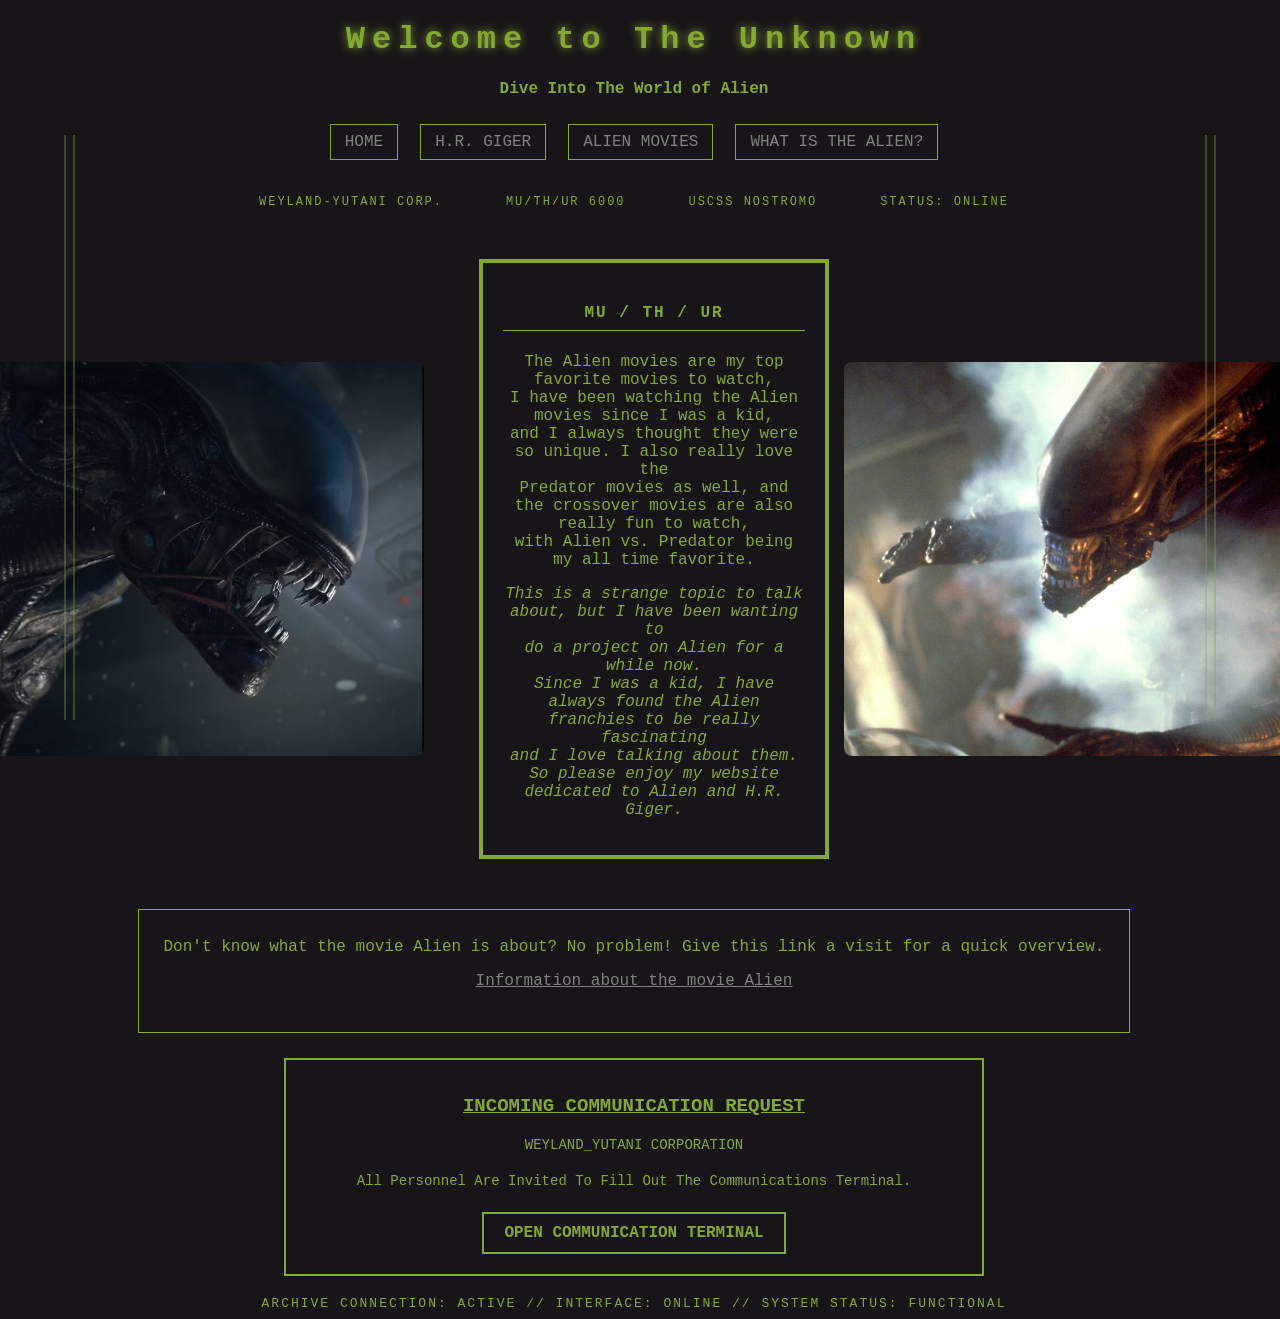
<file: index.html>
<!DOCTYPE html>

<html lang="en">
<head>
    <link rel="stylesheet" href="style.css">
    <script src="https://ajax.googleapis.com/ajax/libs/jquery/3.6.0/jquery.min.js"></script>
    <meta charset="UTF-8">
    <meta name="viewport" content="width=device-width, initial-scale=1.0">
    <!--Below is the title of my website-->
    <title>Alien: The Art of the Uncanny</title>
</head>

<body>

    <header>
        <h1 id="home-title">Welcome to The Unknown</h1>
        <h4>Dive Into The World of Alien</h4>

<nav>

    <div class="nav-links" style="text-align:center">
<a href="index.html">Home</a> 
<a href="H.R. Giger.html">H.R. Giger</a> 
<a href="Alien Movies.html">Alien Movies</a> 
<a href="What Is The Alien.html">What Is The Alien?</a> 
    </div>
</nav>
</header>

<main>

<div class="system-info">
    <span>WEYLAND-YUTANI CORP.</span>
    <span>MU/TH/UR 6000</span>
    <span>USCSS NOSTROMO</span>
    <span>STATUS: ONLINE</span>
</div>

<div class="home-layout">

<img src="images/alien-close-up.avif" 
     alt="Alien / Xenomorph"
     class="alien-image-home">

    <div class="terminal home-terminal">
        <h4 class="terminal-title">MU / TH / UR</h4>
<!--I put a brief explanation of what movie is my favorite and why I chose to do this for my page-->
    <p>The Alien movies are my top favorite movies to watch, <br> 
        I have been watching the Alien movies since I was a kid, <br>
        and I always thought they were so unique. I also really love the <br>
        Predator movies as well, and the crossover movies are also really fun to watch, <br>
        with Alien vs. Predator being my all time favorite.</p>

     <p class="special-text">This is a strange topic to talk about, but I have been wanting to <br>
        do a project on Alien for a while now. <br>
        Since I was a kid, I have always found the Alien franchies to be really fascinating <br>
        and I love talking about them. <br>
        So please enjoy my website dedicated to Alien and H.R. Giger.</p>
        </div>

<img src="images/alien-in-steam.jpeg" 
     alt="Alien / Xenomorph"
     class="alien-image-home-two">

</div>

</div>

<div class="link-terminal">
    <p>Don't know what the movie Alien is about? No problem! Give this link a visit for a quick overview.</p>
    <div class="nav-links" style="text-align:center">
    <a href="https://www.rottentomatoes.com/m/alien">Information about the movie Alien</a>
    <!--Above is a link to Rotten Tomatoes for more information on the movie-->
    </div>
    </div>

    <section class="terminal-access">

        <h2>INCOMING COMMUNICATION REQUEST</h2>

        <p>WEYLAND_YUTANI CORPORATION</p>

        <p>All Personnel Are Invited To Fill Out The Communications Terminal.</p>

        <a href="contact.html" class="terminal-button">
            OPEN COMMUNICATION TERMINAL
        </a>

</section>

    <div class="system-footer">
    ARCHIVE CONNECTION: ACTIVE // INTERFACE: ONLINE // SYSTEM STATUS: FUNCTIONAL
</div>
    
    </main>

<script>
$(document).ready(function() {
    $(".home-terminal").click(function() {
        $(this).fadeTo(200, 0.4).fadeTo(400, 1);
    });
});
</script>

</body>
</html>
</file>
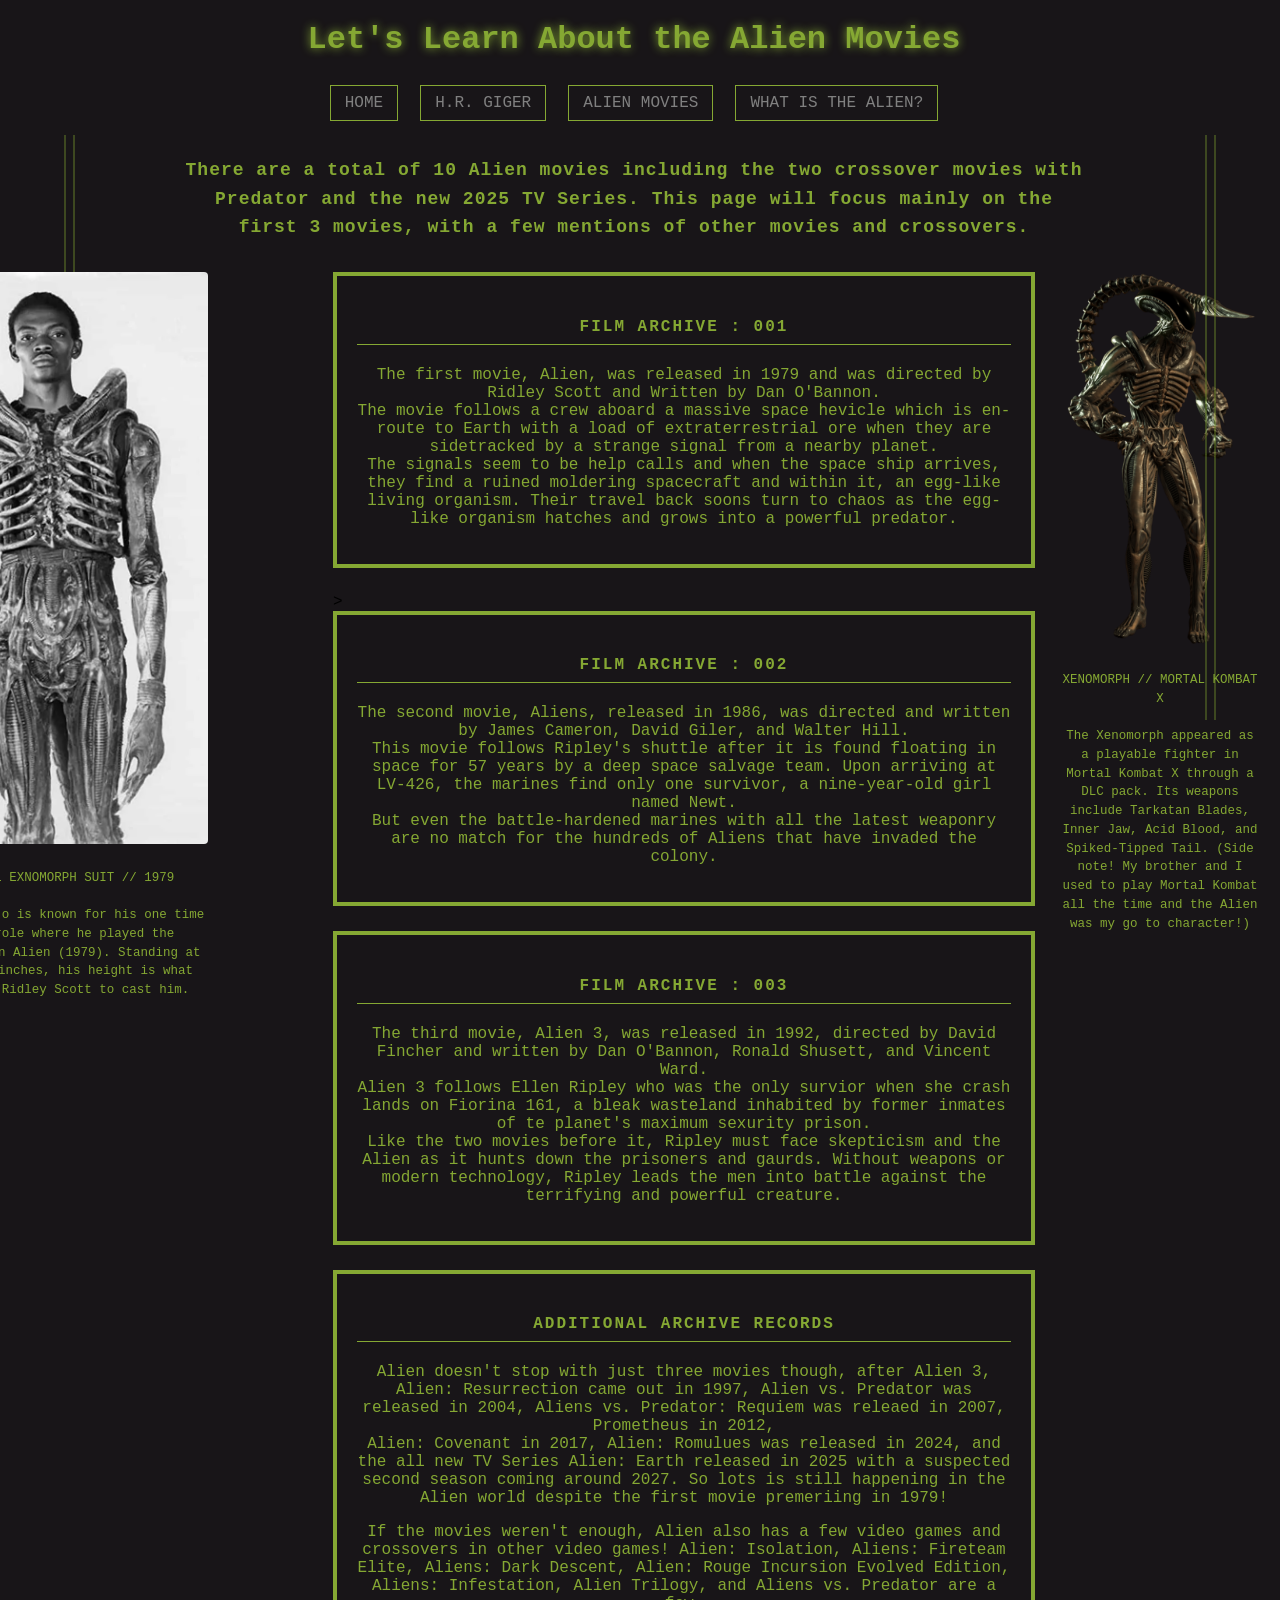
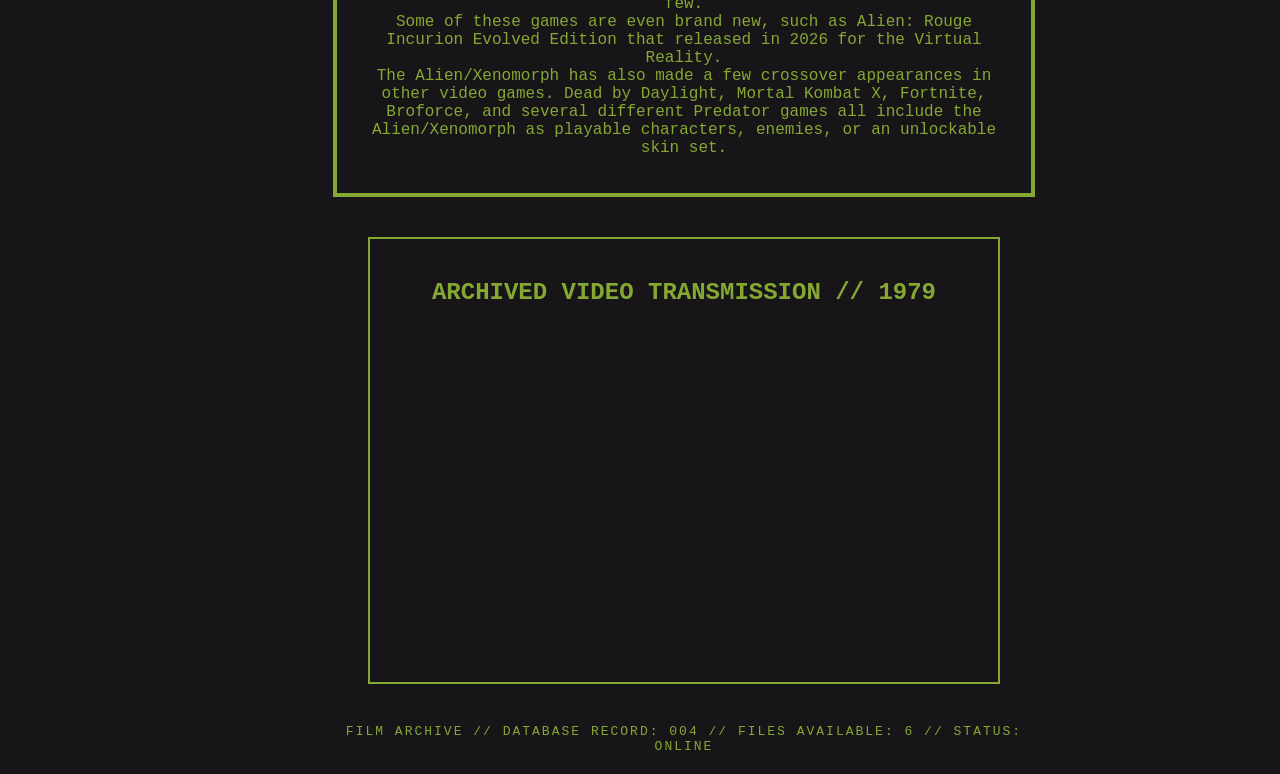
<file: Alien Movies.html>
<!DOCTYPE html>

<html lang="en">
<head>
     <link rel="stylesheet" href="style.css">
    <meta charset="UTF-8">
    <meta name="viewport" content="width=device-width, initial-scale=1.0">
    <title>The Alien Movies</title>
</head>

<body>
    <h1>Let's Learn About the Alien Movies</h1>

<nav>

    <div class="nav-links" style="text-align:center">
<a href="index.html">Home</a> 
<a href="H.R. Giger.html">H.R. Giger</a> 
<a href="Alien Movies.html">Alien Movies</a> 
<a href="What Is The Alien.html">What Is The Alien?</a> 
    </div>
</nav>

    <p class="movie-intro">There are a total of 10 Alien movies including the two crossover movies with Predator and the new 2025 TV Series. This page will focus mainly on the first 3 movies, with a few mentions of other movies and crossovers.</p>

<!--A Three-column layout with movie information and pictures!-->

<div class="movie-layout">

<div class="movie-side-images">

    <div class="movie-side-left">
        <img src="images/Alien-costume.webp"
             alt="Original Alien Suit">

        <p class="movie-image-caption">
            ORIGINAL EXNOMORPH SUIT // 1979
            <br><br>
            Bolaji Badejo is known for his one time acting role where he played the Xenomorph
            in Alien (1979). Standing at 6 feet 10 inches,
            his height is what convinced Ridley Scott to cast him.
        </p>
    </div>

    <div class="'movie-side-right">
        <img src="images/Alien-Mortal-Kombat.png"
             alt="Xenomorph from Mortal Kombat X">

        <p class="movie-image-caption">
            XENOMORPH // MORTAL KOMBAT X
            <br><br>
            The Xenomorph appeared as a playable
            fighter in Mortal Kombat X through a DLC pack.
            Its weapons include Tarkatan Blades, Inner Jaw, Acid Blood, and Spiked-Tipped Tail.
            (Side note! My brother and I used to play Mortal Kombat all the time 
            and the Alien was my go to character!)
        </p>
    </div>
</div>

<div class="movie-archives">

<div class="terminal movie-terminal">
    <h4 class="terminal-title">
        FILM ARCHIVE : 001
    </h4>

    <p>The first movie, Alien, was released in 1979 and was directed by Ridley Scott and Written by Dan O'Bannon.<br>
    The movie follows a crew aboard a massive space hevicle which is en-route to Earth with a load of extraterrestrial ore when they are sidetracked by a strange signal from a nearby planet.<br>
    The signals seem to be help calls and when the space ship arrives, they find a ruined moldering spacecraft and within it, an egg-like living organism. Their travel back soons turn to chaos as the egg-like organism hatches and grows into a powerful predator.</p>

</div>
<!-- Above is the description of the first Alien movie-->>

<div class="terminal movie-terminal">
    <h4 class="terminal-title">
        FILM ARCHIVE : 002
    </h4>

<p>The second movie, Aliens, released in 1986, was directed and written by James Cameron, David Giler, and Walter Hill.<br>
This movie follows Ripley's shuttle after it is found floating in space for 57 years by a deep space salvage team. Upon arriving at LV-426, the marines find only one survivor, a nine-year-old girl named Newt.<br>
But even the battle-hardened marines with all the latest weaponry are no match for the hundreds of Aliens that have invaded the colony. </p>

</div>
<!-- Above is a little about the second Alien movie-->

<div class="terminal movie-terminal">
    <h4 class="terminal-title">
        FILM ARCHIVE : 003
    </h4>

<p>The third movie, Alien 3, was released in 1992, directed by David Fincher and written by Dan O'Bannon, Ronald Shusett, and Vincent Ward.<br>
Alien 3 follows Ellen Ripley who was the only survior when she crash lands on Fiorina 161, a bleak wasteland inhabited by former inmates of te planet's maximum sexurity prison.<br>
Like the two movies before it, Ripley must face skepticism and the Alien as it hunts down the prisoners and gaurds. Without weapons or modern technology, Ripley leads the men into battle against the terrifying and powerful creature.</p>

</div>
<!--Above is a description of Alien 3-->

<div class="terminal movie-terminal">
    <h4 class="terminal-title">
        ADDITIONAL ARCHIVE RECORDS
    </h4>

<p>Alien doesn't stop with just three movies though, after Alien 3, Alien: Resurrection came out in 1997, Alien vs. Predator was released in 2004, Aliens vs. Predator: Requiem was releaed in 2007, Prometheus in 2012,<br>
Alien: Covenant in 2017, Alien: Romulues was released in 2024, and the all new TV Series Alien: Earth released in 2025 with a suspected second season coming around 2027. So lots is still happening in the Alien world despite the first movie premeriing in 1979!</p>

<p>If the movies weren't enough, Alien also has a few video games and crossovers in other video games! Alien: Isolation, Aliens: Fireteam Elite, Aliens: Dark Descent, Alien: Rouge Incursion Evolved Edition, Aliens: Infestation, Alien Trilogy, and Aliens vs. Predator are a few.<br>
Some of these games are even brand new, such as Alien: Rouge Incurion Evolved Edition that released in 2026 for the Virtual Reality.<br>
The Alien/Xenomorph has also made a few crossover appearances in other video games. Dead by Daylight, Mortal Kombat X, Fortnite, Broforce, and several different Predator games all include the Alien/Xenomorph as playable characters, enemies, or an unlockable skin set.</p>

</div>


<!--Embedded Alien movie trailer-->

<section class="alien-video">
    <h2>ARCHIVED VIDEO TRANSMISSION // 1979</h2>
    <iframe width="560" height="315" src="https://www.youtube.com/embed/jQ5lPt9edzQ?si=wX191v1V8Hr4A5uL" title="YouTube video player" frameborder="0" allow="accelerometer; autoplay; clipboard-write; encrypted-media; gyroscope; picture-in-picture; web-share" referrerpolicy="strict-origin-when-cross-origin" allowfullscreen></iframe>
</section>

<div class="system-footer">
    FILM ARCHIVE // DATABASE RECORD: 004 // FILES AVAILABLE: 6 // STATUS: ONLINE
</div>
</div>
</div>

</body>
</html>
</file>
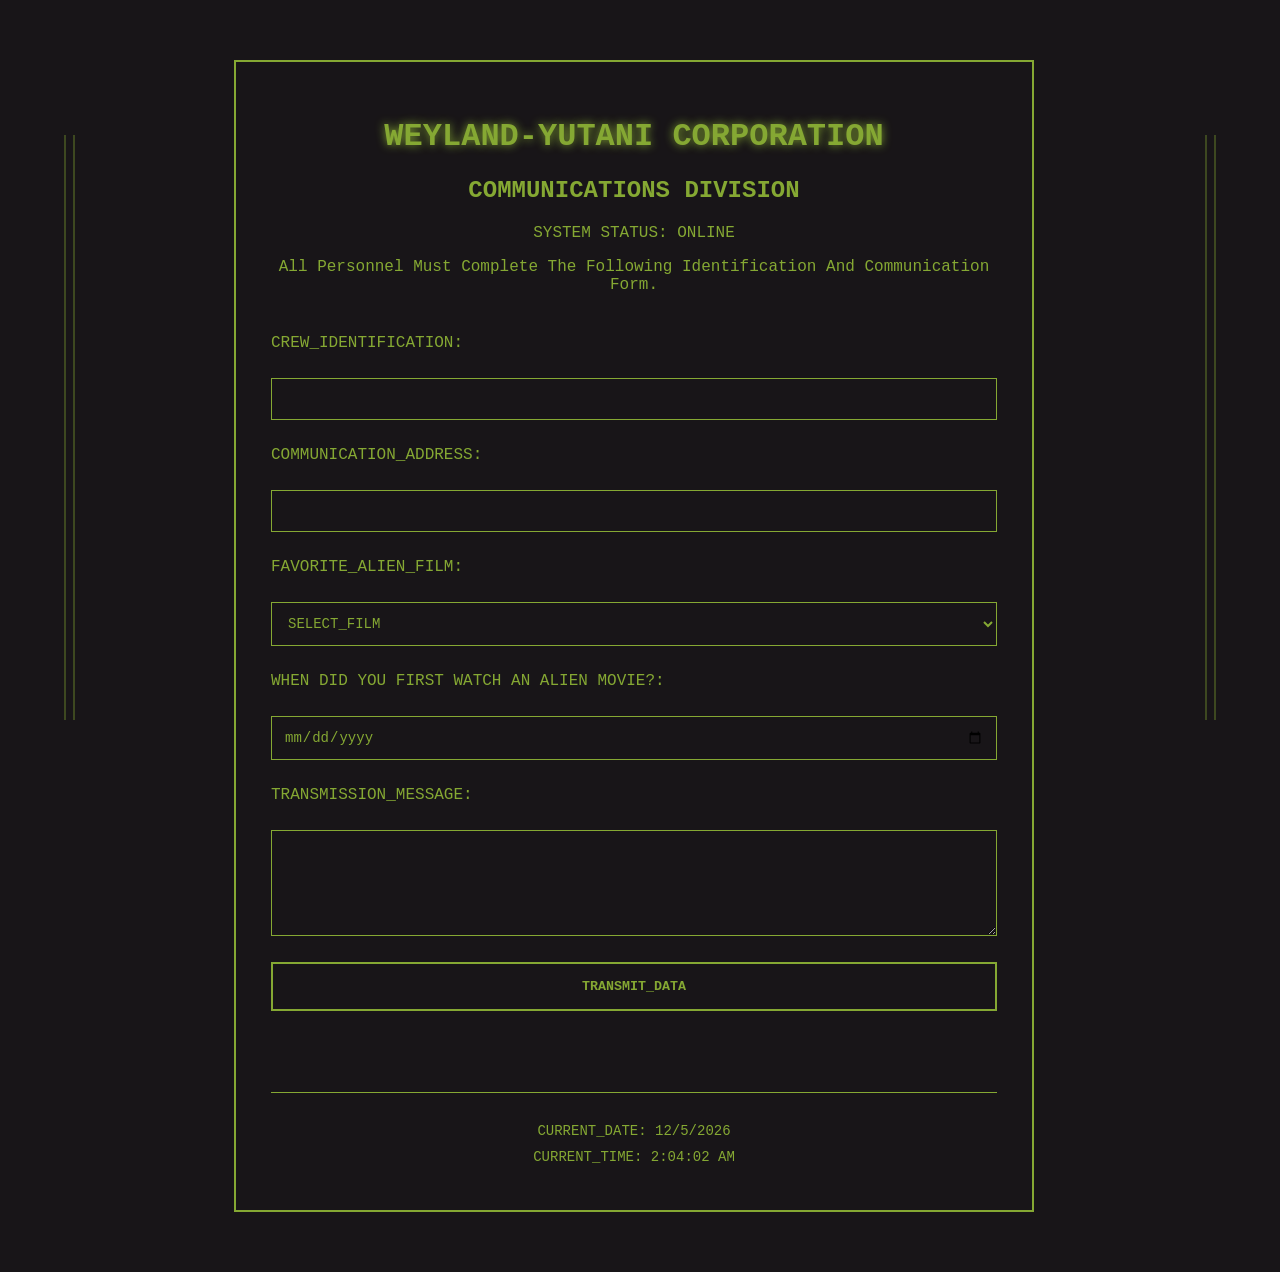
<file: contact.html>
<!DOCTYPE html>

<html lang="en">
<head>
    <meta charset="UTF-8">
    <meta name="viewport" content="width=device-width, initial-scale=1.0">
    <title>Weyland-Yutani Communications</title>
    <link rel="stylesheet" href="style.css">
</head>

<body>
    
    <main class="communication-terminal">

        <h1>WEYLAND-YUTANI CORPORATION</h1>

        <h2>COMMUNICATIONS DIVISION</h2>

        <p>SYSTEM STATUS: ONLINE</p>

        <p>All Personnel Must Complete The Following Identification And Communication Form.</p>

        <form id="crew-form">

            <label for="crew-name">CREW_IDENTIFICATION:</label>

            <input type="text" id="crew-name" name="crew-name" required>

            <label for="crew-email">COMMUNICATION_ADDRESS:</label>

            <input type="email" id="crew-email" name="crew-email" required>

            <label for="favorite-movie">FAVORITE_ALIEN_FILM:</label>

            <select id="favorite-movie" name="favorite-movie" required>

                <option value="">SELECT_FILM</option>
                <option value="alien">Alien (1979)</option>
                <option value="aliens">Aliens (1986)</option>
                <option value="alien 3">Alien 3 (1992)</option>
                <option value="resurrection">Alien: Resurrection (1997)</option>
                <option value="prometheus">Prometheus (2012)</option>
                <option vlaue="covenant">Alien: Covenant (2017)</option>
                <option value="romulus">Alien: Romulus (2024)</option>

            </select>

            <label for="viewing-date">WHEN DID YOU FIRST WATCH AN ALIEN MOVIE?:</label>

            <input type="date" id="viewing-date" name="viewing-date" required>

            <label for="crew-message">TRANSMISSION_MESSAGE:</label>

            <textarea id="crew-message" name="crew-message" rows="5" required></textarea>

            <button type="submit">TRANSMIT_DATA</button>

            <p id="transmission-response" aria-live="polite"></p>

            </form>

<div class="terminal-clock">
    <p>CURRENT_DATE: <span id="ship-date"></span></p>
    <p>CURRENT_TIME: <span id="ship-time"></span></p>

    </main>

<script src="script.js"></script>

</body>
</html>
</file>
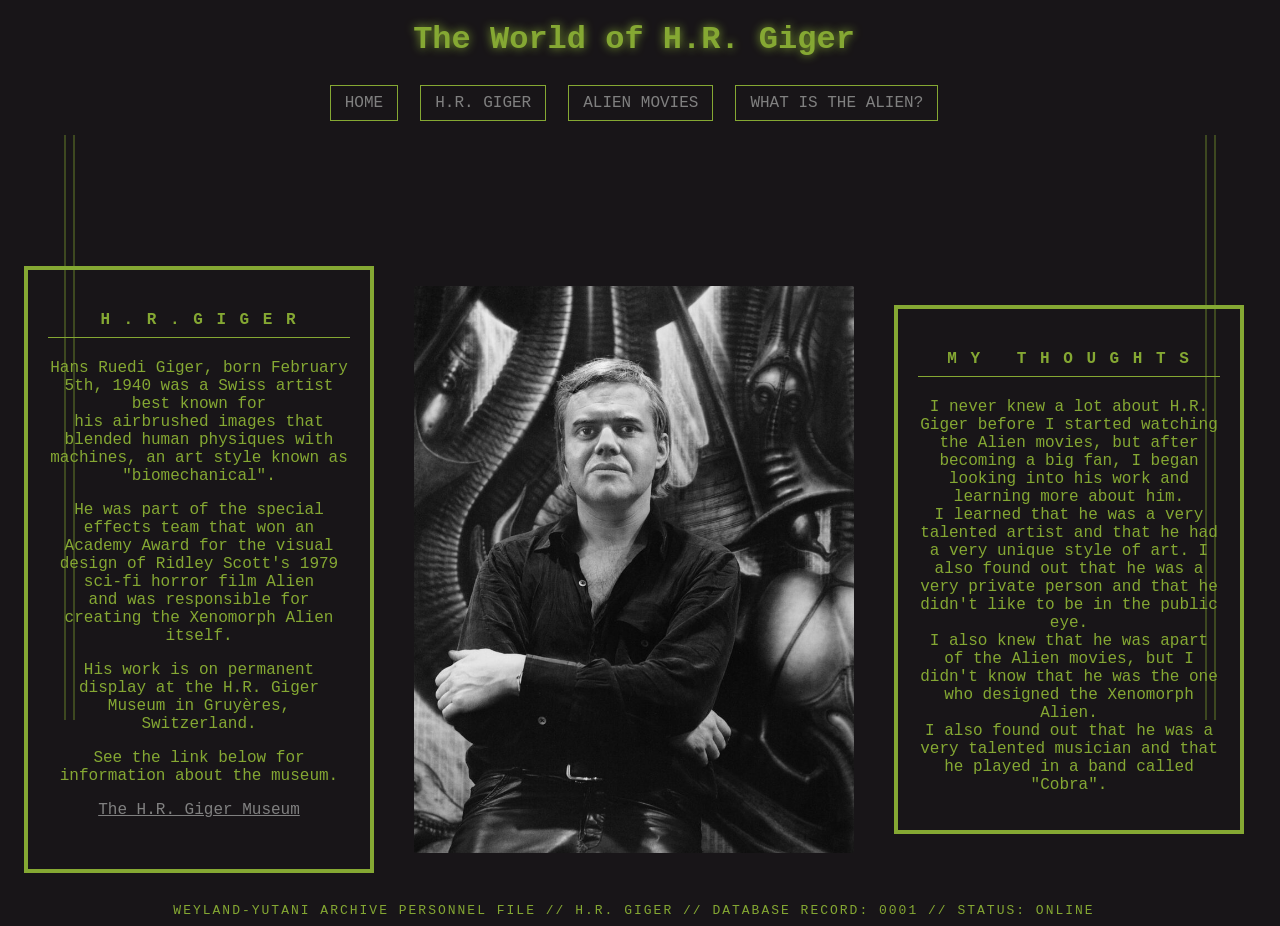
<file: H.R. Giger.html>
<!DOCTYPE html>

<html lang="en">
<head>
     <link rel="stylesheet" href="style.css">
    <meta charset="UTF-8">
    <meta name="viewport" content="width=device-width, initial-scale=1.0">
    <title>H.R. Giger: Who Is He?</title>
</head>

<body>
    <h1>The World of H.R. Giger</h1>

<!--Navigation Links to the other pages-->

<nav>

    <div class="nav-links" style="text-align:center">
<a href="index.html">Home</a> 
<a href="H.R. Giger.html">H.R. Giger</a> 
<a href="Alien Movies.html">Alien Movies</a> 
<a href="What Is The Alien.html">What Is The Alien?</a> 
    </div>
</nav>

<div class="giger-layout">


     <div class="terminal">
        <h4 class="terminal-title">H . R . G I G E R</h4>

<!--Information about H.R. Giger and his involvement in the Alien movie-->

    <p>Hans Ruedi Giger, born February 5th, 1940 was a Swiss artist best known for<br> 
        his airbrushed images that blended human physiques with machines, an art style known as "biomechanical".</p>

    <p>He was part of the special effects team that won an Academy Award for the visual design of Ridley Scott's 1979 sci-fi horror film Alien<br>
        and was responsible for creating the Xenomorph Alien itself.</p>

    <p>His work is on permanent display at the H.R. Giger Museum in Gruyères, Switzerland.</p>

    <p>See the link below for information about the museum.</p>

    <div class="nav-links" style="text-align:center">
    <a href="https://www.hrgigermuseum.com/" target="_blank">The H.R. Giger Museum</a>
    </div>    
</div>

<img src="images/HR-Giger.jpg" 
     alt="H.R. Giger"
     class="HR-Giger-image">

     <div class="terminal">
        <h4 class="terminal-title">M Y&nbsp;&nbsp;&nbsp;T H O U G H T S</h4>

    <p>I never knew a lot about H.R. Giger before I started watching the Alien movies, but after becoming a big fan, I began looking into his work and learning more about him.<br>
         I learned that he was a very talented artist and that he had a very unique style of art. I also found out that he was a very private person and that he didn't like to be in the public eye. <br>
         I also knew that he was apart of the Alien movies, but I didn't know that he was the one who designed the Xenomorph Alien. <br>
         I also found out that he was a very talented musician and that he played in a band called "Cobra".
        </p>
    </div>
</div>

<div class="system-footer">
    WEYLAND-YUTANI ARCHIVE PERSONNEL FILE // H.R. GIGER // DATABASE RECORD: 0001 // STATUS: ONLINE
</div>

</body>
</html>
</file>
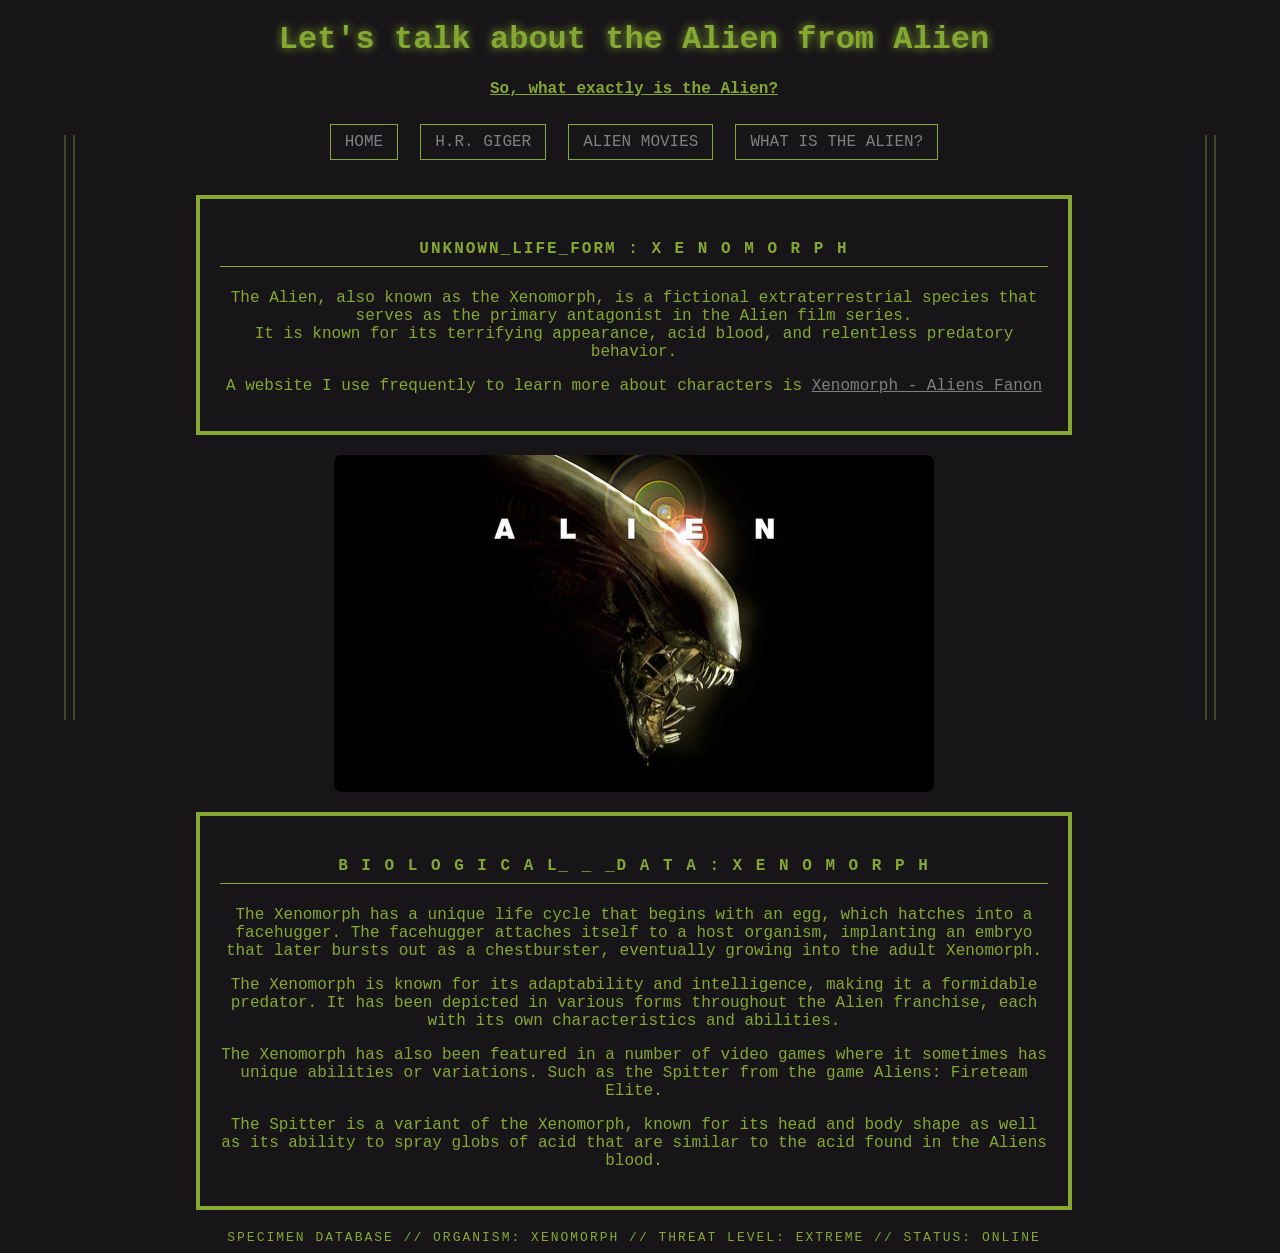
<file: What Is The Alien.html>
<!DOCTYPE html>
<html lang="en">
<head>
     <link rel="stylesheet" href="style.css">
    <meta charset="UTF-8">
    <meta name="viewport" content="width=device-width, initial-scale=1.0">
    <title>What Is The Alien?</title>
</head>

<body>
    <h1>Let's talk about the Alien from Alien</h1>

    <h4 id="alien-heading">So, what exactly is the Alien?</h4>

<nav>

    <div class="nav-links" style="text-align:center">
<a href="index.html">Home</a> 
<a href="H.R. Giger.html">H.R. Giger</a> 
<a href="Alien Movies.html">Alien Movies</a> 
<a href="What Is The Alien.html">What Is The Alien?</a> 
    </div>
</nav>

<div class="alien-info-terminal">

    <h4 class="terminal-title">UNKNOWN_LIFE_FORM : X E N O M O R P H</h4>

    <p>The Alien, also known as the Xenomorph, is a fictional extraterrestrial species that serves as the primary antagonist in the Alien film series.<br>
        It is known for its terrifying appearance, acid blood, and relentless predatory behavior.</p>

    <p>A website I use frequently to learn more about characters is <a href="https://aliens.fandom.com/wiki/Xenomorph" target="_blank">Xenomorph - Aliens Fanon</a></p>

</div>

<img src="images/Alien-banner.jpg"
    alt="Xenomorph"
    class="alien-image">

<div class="alien-info-terminal">

    <h4 class="terminal-title">B I O L O G I C A L_&nbsp;_&nbsp;_D A T A : X E N O M O R P H</h4>

    <p>The Xenomorph has a unique life cycle that begins with an egg, which hatches into a facehugger. The facehugger attaches itself to a host organism, implanting an embryo that later bursts out as a chestburster, eventually growing into the adult Xenomorph.</p>

    <p>The Xenomorph is known for its adaptability and intelligence, making it a formidable predator. It has been depicted in various forms throughout the Alien franchise, each with its own characteristics and abilities.</p>

    <p>The Xenomorph has also been featured in a number of video games where it sometimes has unique abilities or variations. Such as the Spitter from the game Aliens: Fireteam Elite.</p>

    <p>The Spitter is a variant of the Xenomorph, known for its head and body shape as well as its ability to spray globs of acid that are similar to the acid found in the Aliens blood.</p>

<!--Above is information about the Alien/Xenomorph's biology and different variations-->

</div>

<div class="system-footer">
    SPECIMEN DATABASE // ORGANISM: XENOMORPH // THREAT LEVEL: EXTREME // STATUS: ONLINE
</div>

</body>
</html>
</file>
<file: style.css>
/* Css Comment, Pea Green RGB = (133,168,51) */
h1 {
    color: rgb(133,168,51);
    text-align:center;
    text-shadow: 0 0 10px rgb(133,168,51);
}

h4 {
    color: rgb(133,168,51);
    text-align:center;
}

p {
    color: rgb(133,168,51);
    text-align:center;
}


body {
    background-color: rgb(24,21,24);
    /* background-image: url("images/Star-background-five.webp"); This was not fitting the page as I wanted it too, so I went back to solid color */
    background-repeat: no-repeat;
    background-position: center center;
    background-size: cover;
    background-attachment: fixed;

    font-family: "Courier New", monospace;
    margin-right: 20px;
}

a {
    color: gray;
}

a:hover {
    color: red;
    text-decoration: underline;
}

/*visited Link*/
a:visited {
    color: rgb(133,168,51);
}

/*Class used by div tags to center navigation links*/
.nav-links {
    text-align: center;
}

/*Class used by p tags for special text*/
.special-text {
    font-style: italic;
}

/*ID used by the h1 tag on my homepage*/
#home-title {
    letter-spacing: 7px;
}

/*ID used by the h4 tag on the What Is The Alien? page*/
#alien-heading {
    text-decoration: underline;
}

/*Class used by img tags for Alien pictures*/
.alien-image {
    display: block;
    width: 60%;
    max-width: 600px;
    height: auto;
    margin: 12px auto;
    border-radius: 8px;
}

.HR-Giger-image {
    display: block;
    width: 22%;
    max-width: 440px;
    height: auto;
    margin: 20px auto;
    border-radius: 2px;
}

.alien-image-home {
    display: block;
    width: 100%;
    max-width: 700px;
    height: auto;
    margin: 0 auto;
    border-radius: 8px;
    justify-self: end;
}

.alien-image-home-two {
    display: block;
    width: 100%;
    max-width: 700px;
    height: auto;
    margin: 0 auto;
    border-radius: 8px;
    justify-self: start;
}
    

/* Class used by div tags to create a Nostromo-style terminal box */
.terminal {
    background-color: rgb(24,21,24);
    border: 4px solid rgb(133, 168, 51);
    padding: 20px;
    margin: 20px;
    text-align: left;
    width: 350px;

    box-sizing: border-box;
}

.link-terminal {
    background-color: rgb(24,21,24);
    border: 1px solid rgb(133, 168, 51);
    padding: 12px 25px;

    width: fit-content;
    margin: 25px auto;

    text-align: center;
    box-sizing: border-box;
}

link-terminal p {
    margin: 0 0 8px 0;
}

.terminal-title {
    color: rgb(133, 168, 51);
    font-family: "Courier New", monospace;
    text-transform: uppercase;
    letter-spacing: 2px;
    border-bottom: 1px solid rgb(133, 168, 51);
    padding-bottom: 8px;
}

.terminal-row {
    display: flex;
    gap: 20px;
    justify-content: center;
    align-items: flex-start;
    flex-wrap: wrap;
}

.home-layout {
    display: grid;
    grid-template-columns: 700px 350px 700px;
    justify-content: center;
    align-items: center;
    gap: 35px;
    width: 95%;
    margin: 30px auto;
}

.home-layout img {
    width: 700px;
    height: auto;
    margin: 0;
    border-radius: 8px;
}

.giger-layout {
    display: grid;
    grid-template-columns: 350px 440px 350px;
    justify-content: center;
    align-items: center;
    gap: 40px;
    width: 95%;
    margin: 140px auto 30px;
}

/*H.R. Giger Layout*/

.giger-layout .terminal {
    width: 100%;
    max-width: 350px;
    margin:0;
}

.giger-layout .HR-Giger-image {
    width: 100%;
    max-width: 440px;
    height: auto;
    margin: 0 auto;
}

/*Alien Info Terminal*/

.alien-info-terminal {
    background-color: rgb(24,21,24);
    border: 4px solid rgb(133, 168, 51);
    padding: 20px;

    width: 70%;
    max-width: 900px;
    margin: 20px auto;

    box-sizing: border-box;
    text-align: center; 
}

/*Movie Page Style*/

.movie-terminal {
    width: 100%;
    max-width: 900px;
    margin: 0 auto 25px auto;
    padding: 20px;
    box-sizing: border-box;
    text-align: center;
}

.movie-intro {
    font-size: 18px;
    font-weight: bold;
    text-align: center;
    max-width: 900px;
    margin: 30px auto;
    line-height: 1.6;
    letter-spacing: 1px;
}

.movie-layout {
    display: grid;
    grid-template-columns: 300px minmax(0, 1fr) 200px;
    gap: 25px;
    max-width: 1400px;
    margin: 20px auto;
    align-items: start;
}

.movie-side-images {
    display: contents;
}

.movie-side-left {
    grid-column: 1;
    grid-row: 1;
    position: relative;
    left: -100px;
}

.movie-side-right {
    grid-column: 3;
    grid-row: 1;
    position: relative;
    right: -30px;
    width: 100%;

    display: flex;
    flex-direction: column;
    align-items: center; 
}

.movie-side-left img,
.movie-side-right img {
    width: 100%;
    height: auto;
    border-radius: 4px;
}

.movie-side-right img {
    width: 65%
}

.movie-archives {
    grid-column: 2;
    grid-row: 1;
    min-width: 0;
}

.movie-image-caption {
    font-family: "Courier New", monospace;
    font-size: 12.5px;
    color: rgb(133, 168, 51);
    text-align: center;
    line-height: 1.5;

    border-top: 1 px solid rgb(133, 168, 51);
    padding-top: 10px;
    margin-top: 10px;
}

.movie-side-right .movie-image-caption {
    width: 100%;
    max-width: 200px;
    text-align: center;
    margin: 10px auto 0;
}

.alien-video {
    width: 90%;
    max-width: 700px;
    margin: 40px auto;
    padding: 20px;
    border: 2px solid rgb(133, 168, 51);
    text-align: center;
    box-sizing: border-box;
    font-family: inherit;
    color: rgb(133, 168, 51);
}

.alien-video iframe {
    width: 100%;
    aspect-ratio: 16 / 9;
    height: auto;
    border: none;
}

/*Navigation*/

nav a {
    display: inline-block;
    padding: 8px 14px;
    margin: 5px;

    border: 1px solid rgb(133, 168, 51);

    font-family: "Courier New", monospace;
    text-transform: uppercase;
    text-decoration: none;
}

nav a:hover {
    background-color: rgb(133, 168, 51);
    color: rgb(24, 21, 24);
    text-decoration: none;
}

.nav-links {
    text-align: center;
    margin: 15px 0 30px 0;
    display: flex;
    justify-content: center;
    flex-wrap: wrap;
    gap: 12px;
}

.computer-screen {
    max-width: 1000px;
    margin: 30px auto;
    padding: 25px;

    background-color: rgba(5, 10, 5, 0, 0.92);
    border: 4px solid rgb(133, 168, 51);
}

.home-terminal {
    max-width: 750px;
}

.system-info {
    max-width: 750px;
    margin: 25px auto 10px auto;

    display: flex;
    justify-content: space-between;
    flex-wrap: wrap;

    color: rgb(133, 168, 51);
    font-family: "Courier New", monospace;
    font-size: 12px;
    letter-spacing: 2px;
}

.system-footer {
    color: rgb(133, 168, 51);
    font-family: "Courier New", monospace;
    font-size: 13px;
    letter-spacing: 2px;
    text-align: center;
    margin-top: 15px;
}

body {
    position: relative;
}

body::before,
body::after {
    content: "";
    position: fixed;
    top: 15%;
    height: 65%;
    width: 7px;

    border-left: 2px solid rgb(133, 168, 51);
    border-right: 2px solid rgb(133, 168, 51);
    
    opacity: 0.35;
}

body::before {
    left: 5%;
}

body::after {
    right: 5%;
}

/*Communication Terminal On Home Page*/

.terminal-access {
    width: 70%;
    max-width: 700px;
    margin: 20px auto;
    padding: 20px;

    background-color: rgb(24,21,24);
    border: 2px solid rgb(133, 168, 51);

    text-align: center;
    box-sizing: border-box;
}

.terminal-access h2 {
    color: rgb(133, 168, 51);
    font-size: 19px;
    text-decoration: underline;
    font-family: "Courier New", monospace;
    margin-bottom: 20px;
    text-align: center;
}

.terminal-access p {
    color: rgb(133, 168, 51);
    font-size: 14px;
    font-family: "Courier New", monospace;
    margin-bottom: 20px;
    text-align: center;
}

.terminal-button {
    display: inline-block;

    padding: 10px 20px;
    margin-top: 3px;

    background-color: rgb(24, 21, 24);
    color: rgb(133, 168, 51);

    border: 2px solid rgb(133, 168, 51);

    text-decoration: none;
    font-weight: bold;

    transition: 0.3s;
}

.terminal-button:hover {
    background-color: rgb(24, 21, 24);
    color: rgb(133, 168, 51);

    box-shadow: 0 0 10px rgb(133, 168, 51),
                0 0 20px rgb(133, 168, 51),
                0 0 30px rgb(133, 168, 51);

    cursor: pointer;
}

/*Communication Page Layout*/

.communication-terminal {
    width: 80%;
    max-width: 800px;

    margin: 60px auto;
    padding: 35px;

    background-color: rgb(24, 21, 24);
    border: 2px solid rgb(133, 168, 51); 
    
    color: rgb(133, 168, 51);
    text-align: center;

    box-sizing: border-box;
}

#crew-form {
    display: flex;
    flex-direction: column;

    gap: 26px;

    margin-top: 40px;
    text-align: left;
}

/*Form Styling*/

#crew-form input,
#crew-form select,
#crew-form textarea {
    width: 100%;

    padding: 12px;

    background-color: rgb(24, 21, 24);
    color: rgb(133, 168, 51);

    border: 1px solid rgb(133, 168, 51);

    font-family: inherit;
    font-size: 14px;

    box-sizing: border-box;
}

#crew-form input:focus,
#crew-form select:focus,
#crew-form textarea:focus {
    outline: none;

    box-shadow: 0 0 8px rgb(133, 168, 51);
}

/*Submit Button*/

#crew-form button {
    padding: 15px;

    background-color: rgb(24, 21, 24);
    color: rgb(133, 168, 51);

    border: 2px solid rgb(133, 168, 51);

    font-family: inherit;
    font-weight: bold;

    cursor: pointer;
    transition: 0.3s;
}

#crew-form button:hover {
    background-color: rgb(133, 168, 51);
    color: rgb(24, 21, 24);

    box-shadow: 0 0 10px rgb(133, 168, 51),
                0 0 20px rgb(133, 168, 51),
                0 0 30px rgb(133, 168, 51);
}

/*Communication Clock*/

.terminal-clock {
    margin-top: 35px;
    padding-top: 20px;

    border-top: 1px solid rgb(133, 168, 51);

    text-align: center;
    color: rgb(133, 168, 51);

    font-size: 14px;
}

.terminal-clock p {
    margin: 10px 0;
}

/*Communication Terminal Response*/

#transmission-response {
    color: rgb(133, 168, 51);

    text-align: center;

    font-size: 14px;
    line-height: 1.8;

    margin: 10px 0;
}

#transmission-response:not(:empty) {
    padding: 20px;

    border: 1px solid rgb(133, 168, 51);

    background-color: rgb(24, 21, 24);

    box-shadow: 0 0 10px rgba(212, 230, 90, 0.3);
}
/* Tablet */
@media screen and (max-width: 768px) {
    .terminal-row {
        flex-direction: colum;
        align-items: center;
    }
    .terminal {
        width: 80%;
        margin: 15px auto;
    }
    .nav-links {
        flex-wrap: wrap;
        justify-content: center;
    }
    .alien-image {
        width: 70%;
        height: auto;
    }
}

/* Mobile */
@media screen and (max-width: 480px) {
    .terminal {
        width: 90%;
        margin: 10px auto;
    }
    .nav-links {
        flex-direction: colum;
        align-items: center;
    }
    .alien-image {
        width: 90%;
        height: auto;
    }
    h1 {
        font-size: 24px;
    }
    p {
        font-size: 14px;
    }
}

/*Responsive layout adjustments for smaller screen sizes*/
@media screen and (max-width: 1100px) {
    .home-layout,
    .giger-layout,
    .movie-layout {
        display: flex;
        flex-direction: column;
        align-items: center;
        gap: 25px;
    }

    .home-layout img,
    .giger-layout img {
        max-width: 90%;
        height: auto;
    }

    .movie-side-images {
        display: flex;
        flex-direction: column;
        align-items: center;
        gap: 20px;
    }

    .home-terminal,
    .terminal,
    .movie-terminal,
    .alien-info-terminal {
        width: 90%;
        max-width: 650px;
        box-sizing: border-box;
        margin-left: auto;
        margin-right: auto;
    }

    .nav-links {
        display: flex;
        flex-wrap: wrap;
        justify-content: center; 
        gap: 10px;
    }
}

/*Prevents images from exceeding their containers*/

img {
    max-width: 100%;
    height: auto;
}

/*Extra adjustments for mobile screens*/

@media screen and (max-width: 600px) {

    .home-layout,
    .giger-layout,
    .movie-layout {
        width: 100%;
        max-width: 100%;
        box-sizing: border-box;
    }

    .terminal,
    .home-terminal,
    .movie-terminal,
    .alien-info-terminal {
        width: 90%;
        max-width: 100%;
        box-sizing: border-box;
    }

    .movie-side-images {
        width: 90%;
        max-width: 100%;
    }
}
</file>
